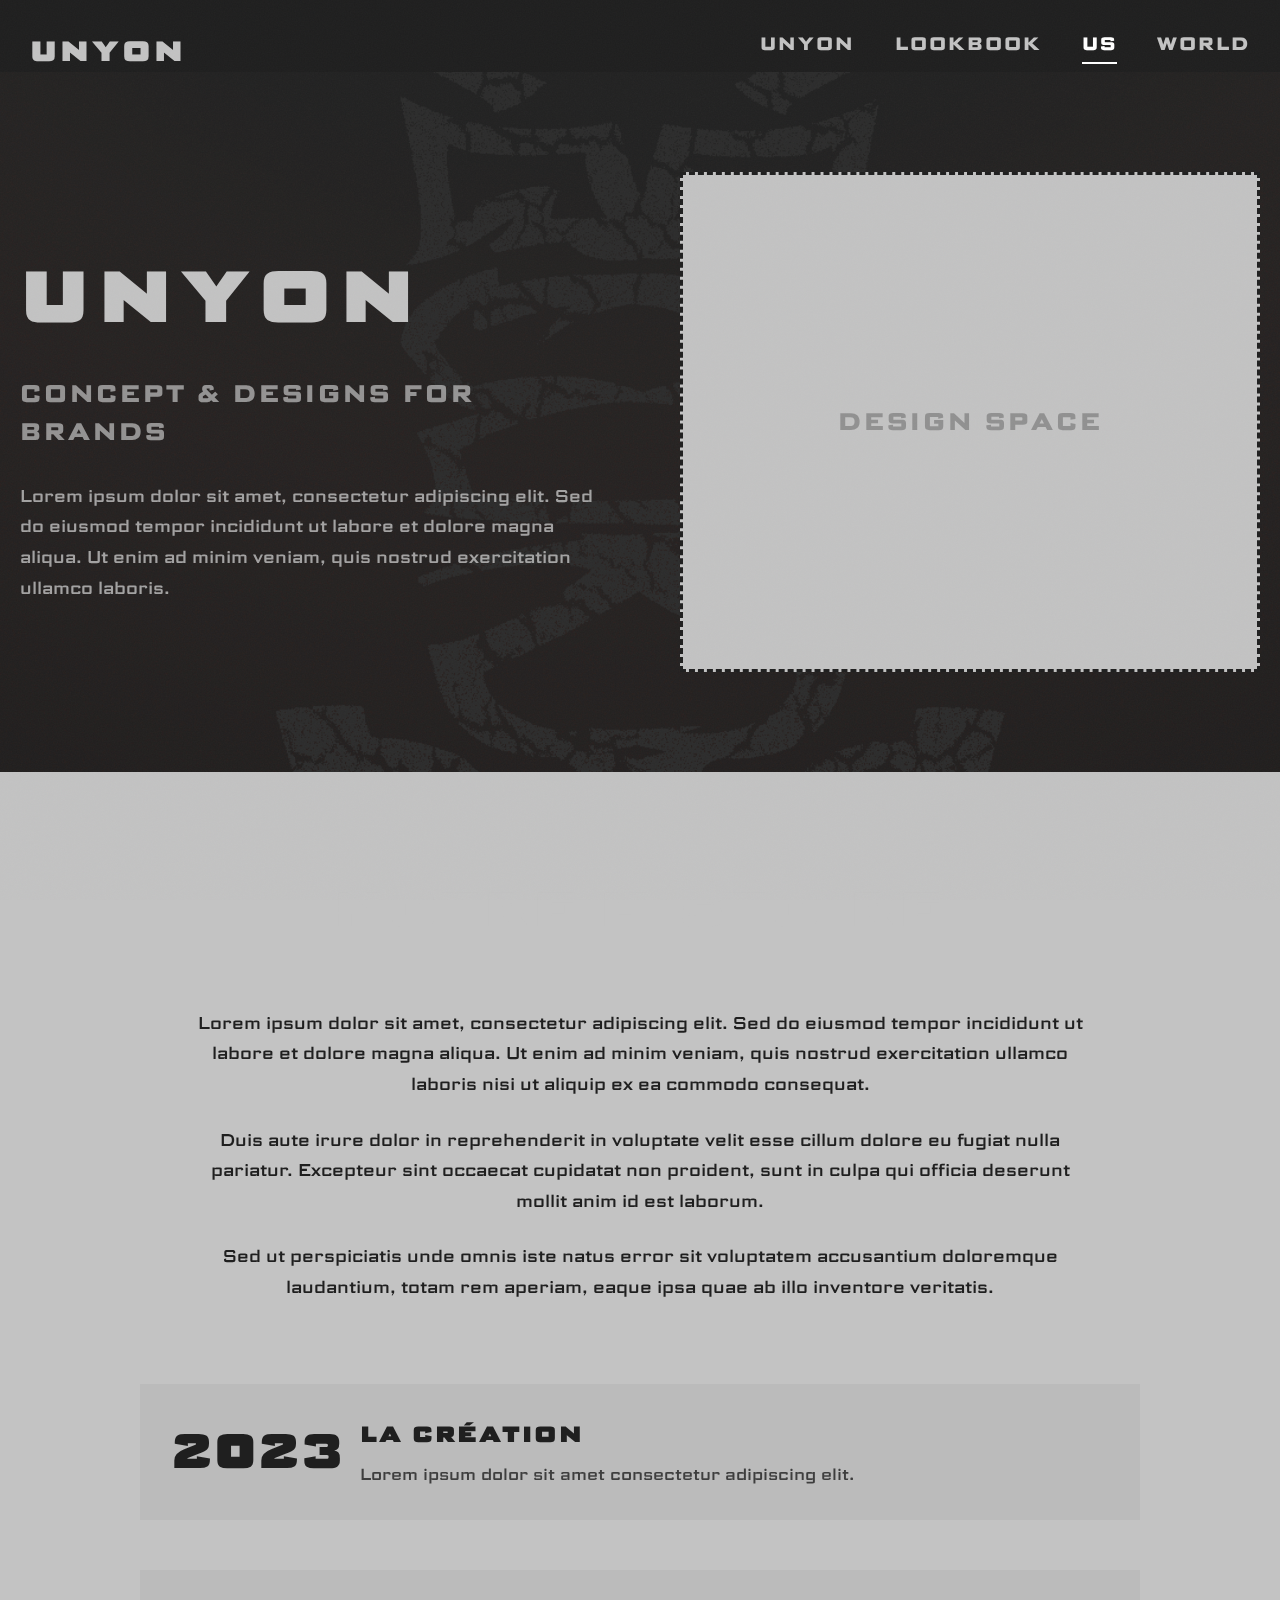
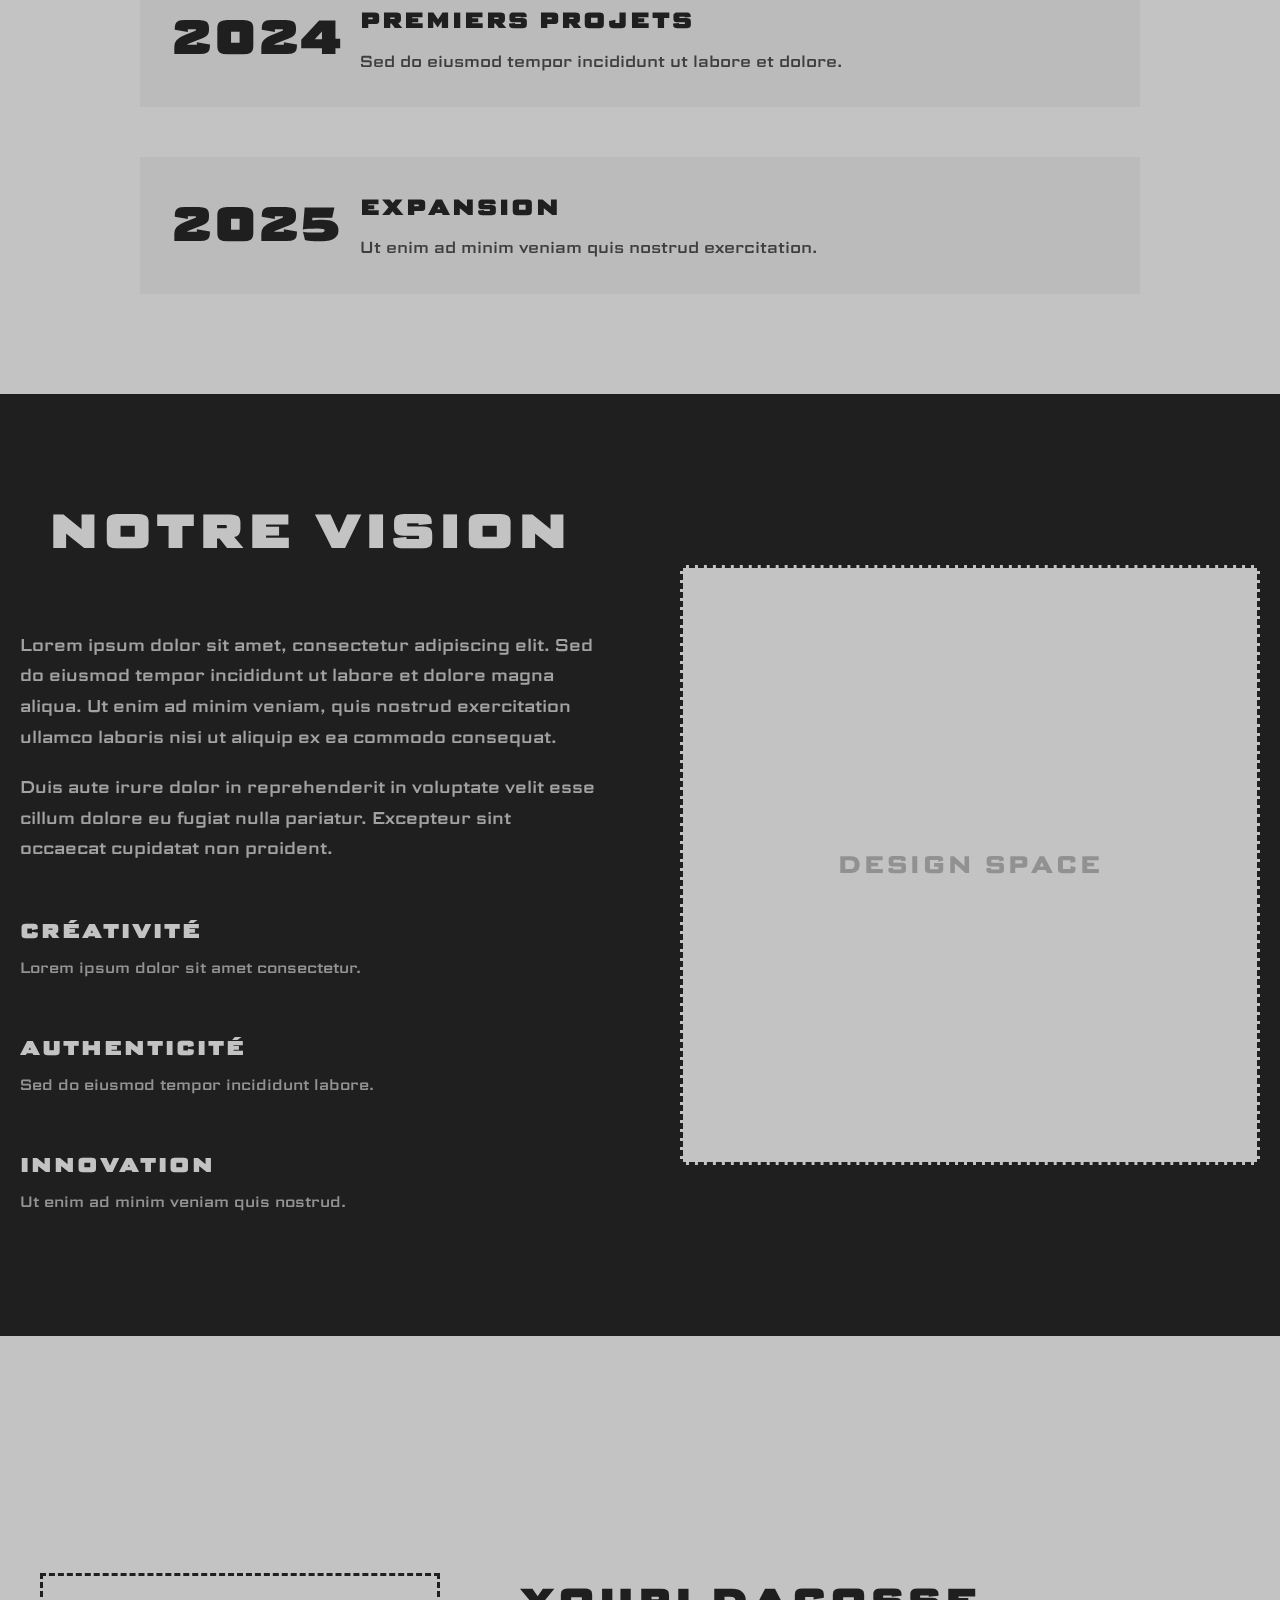
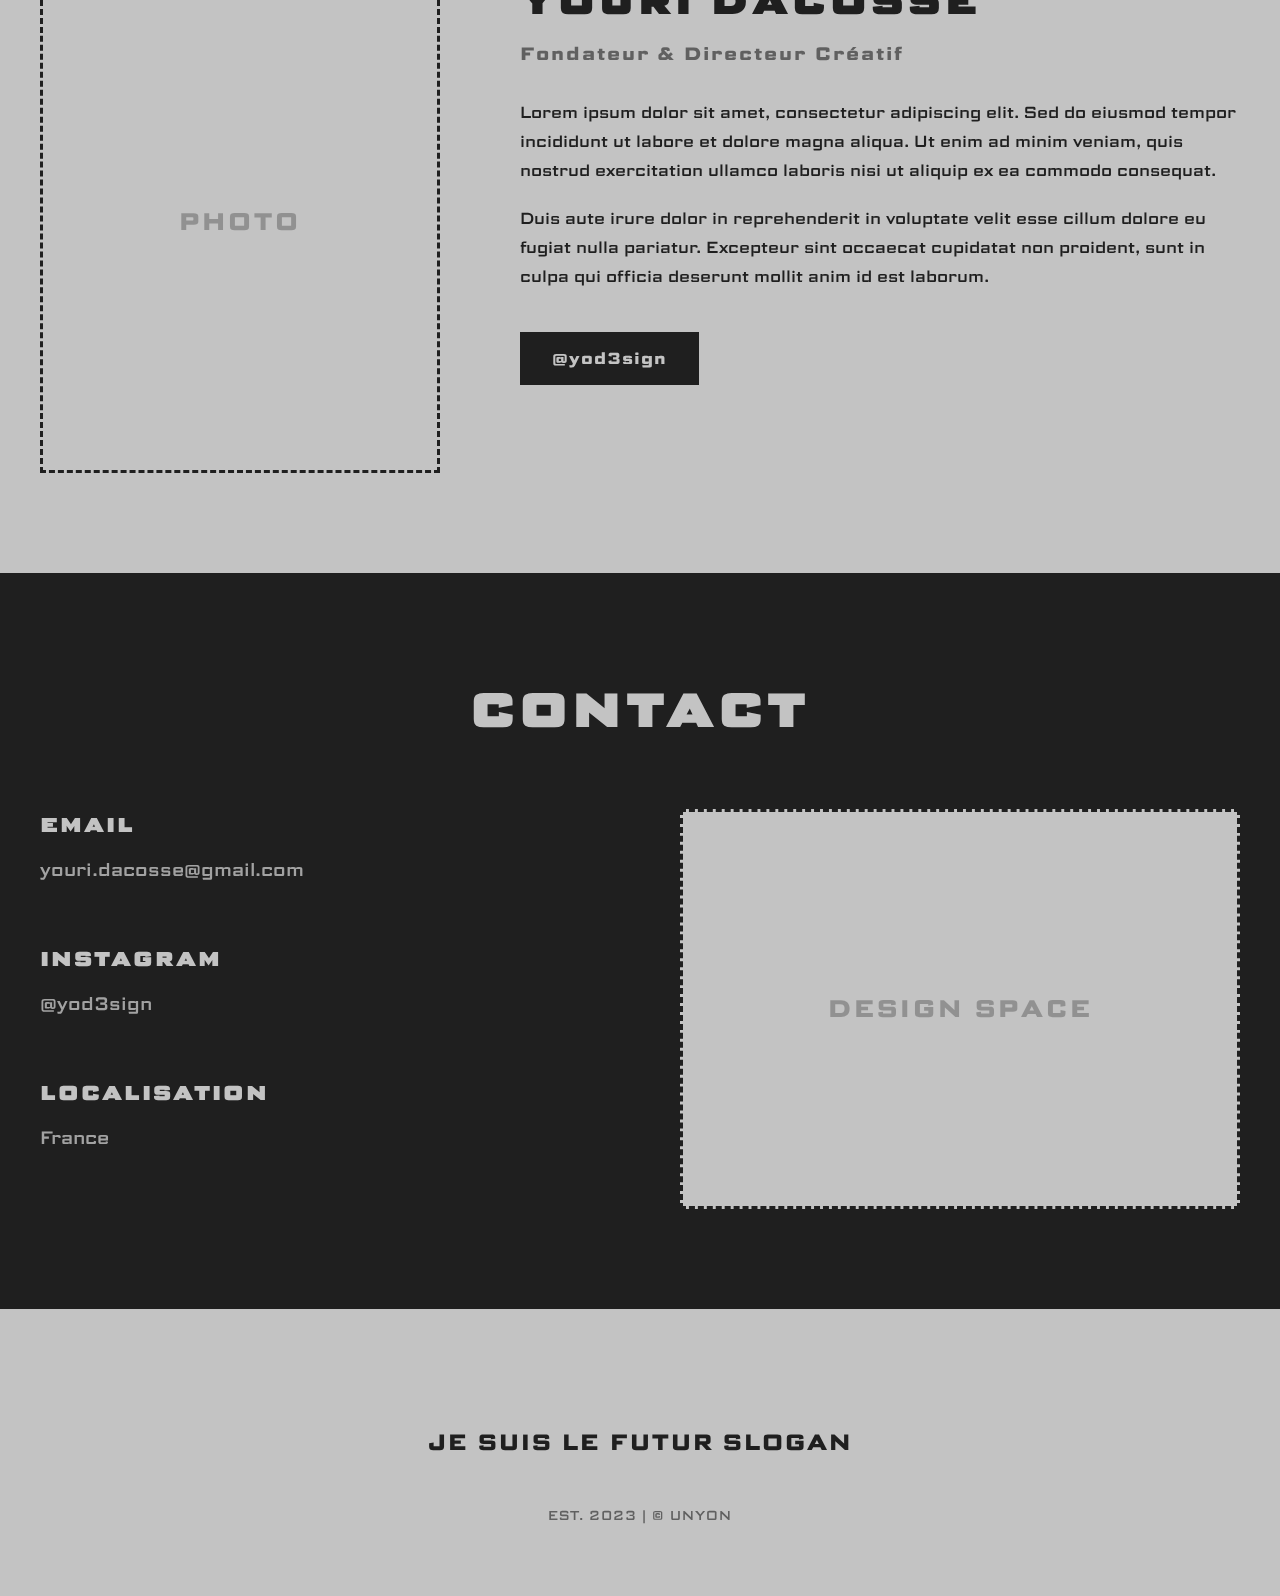
<file: us.html>
<!DOCTYPE html>
<html lang="fr">
<head>
    <meta charset="UTF-8">
    <meta name="viewport" content="width=device-width, initial-scale=1.0">
    <title>US - UNYON</title>
    <link rel="stylesheet" href="css/variables.css">
    <link rel="stylesheet" href="css/reset.css">
    <link rel="stylesheet" href="css/global.css">
    <link rel="stylesheet" href="css/header.css">
    <link rel="stylesheet" href="css/footer.css">
    <link rel="stylesheet" href="css/components.css">
    <link rel="stylesheet" href="css/us.css">
    <link href="https://fonts.googleapis.com/css2?family=Science+Gothic:wght@100..900&display=swap" rel="stylesheet">
    <link rel="icon" href="images/triangles/triangleback.png">
</head>

<body>
    <div class="site-background"></div>

    <header class="header-hero us-header">
        <h1 class="title-header">unYon</h1>
        <nav class="main-nav">
            <a href="index.html" class="nav-link">UNYON</a>
            <a href="galerie.html" class="nav-link">LOOKBOOK</a>
            <a href="us.html" class="nav-link active">US</a>
            <a href="world.html" class="nav-link">WORLD</a>
        </nav>
    </header>

    <main>
        <section class="us-hero">
            <div class="us-hero-content">
                <h2 class="us-hero-title">UNYON</h2>
                <p class="us-hero-subtitle">CONCEPT & DESIGNS FOR BRANDS</p>
                <p class="us-hero-text">
                    Lorem ipsum dolor sit amet, consectetur adipiscing elit. 
                    Sed do eiusmod tempor incididunt ut labore et dolore magna aliqua. 
                    Ut enim ad minim veniam, quis nostrud exercitation ullamco laboris.
                </p>
            </div>
            <div class="us-hero-image">
                <!-- Espace pour design ou image -->
                <div class="design-placeholder">
                    <span>DESIGN SPACE</span>
                </div>
            </div>
        </section>

        <!-- Notre Histoire -->
        <section class="us-story">
            <div class="us-story-content">
                <h3 class="section-title">NOTRE HISTOIRE</h3>
                <div class="us-story-text">
                    <p>
                        Lorem ipsum dolor sit amet, consectetur adipiscing elit. Sed do eiusmod tempor 
                        incididunt ut labore et dolore magna aliqua. Ut enim ad minim veniam, quis nostrud 
                        exercitation ullamco laboris nisi ut aliquip ex ea commodo consequat.
                    </p>
                    <p>
                        Duis aute irure dolor in reprehenderit in voluptate velit esse cillum dolore eu 
                        fugiat nulla pariatur. Excepteur sint occaecat cupidatat non proident, sunt in 
                        culpa qui officia deserunt mollit anim id est laborum.
                    </p>
                    <p>
                        Sed ut perspiciatis unde omnis iste natus error sit voluptatem accusantium doloremque 
                        laudantium, totam rem aperiam, eaque ipsa quae ab illo inventore veritatis.
                    </p>
                </div>
            </div>
            
            <!-- Timeline Design -->
            <div class="timeline">
                <div class="timeline-item">
                    <div class="timeline-year">2023</div>
                    <div class="timeline-content">
                        <h4>LA CRÉATION</h4>
                        <p>Lorem ipsum dolor sit amet consectetur adipiscing elit.</p>
                    </div>
                </div>
                <div class="timeline-item">
                    <div class="timeline-year">2024</div>
                    <div class="timeline-content">
                        <h4>PREMIERS PROJETS</h4>
                        <p>Sed do eiusmod tempor incididunt ut labore et dolore.</p>
                    </div>
                </div>
                <div class="timeline-item">
                    <div class="timeline-year">2025</div>
                    <div class="timeline-content">
                        <h4>EXPANSION</h4>
                        <p>Ut enim ad minim veniam quis nostrud exercitation.</p>
                    </div>
                </div>
            </div>
        </section>

        <!-- Notre Vision -->
        <section class="us-vision">
            <div class="us-vision-grid">
                <div class="us-vision-text">
                    <h3 class="section-title">NOTRE VISION</h3>
                    <p>
                        Lorem ipsum dolor sit amet, consectetur adipiscing elit. Sed do eiusmod tempor 
                        incididunt ut labore et dolore magna aliqua. Ut enim ad minim veniam, quis nostrud 
                        exercitation ullamco laboris nisi ut aliquip ex ea commodo consequat.
                    </p>
                    <p>
                        Duis aute irure dolor in reprehenderit in voluptate velit esse cillum dolore eu 
                        fugiat nulla pariatur. Excepteur sint occaecat cupidatat non proident.
                    </p>
                    
                    <!-- Valeurs -->
                    <div class="us-values">
                        <div class="value-item">
                            <h4>CRÉATIVITÉ</h4>
                            <p>Lorem ipsum dolor sit amet consectetur.</p>
                        </div>
                        <div class="value-item">
                            <h4>AUTHENTICITÉ</h4>
                            <p>Sed do eiusmod tempor incididunt labore.</p>
                        </div>
                        <div class="value-item">
                            <h4>INNOVATION</h4>
                            <p>Ut enim ad minim veniam quis nostrud.</p>
                        </div>
                    </div>
                </div>
                
                <div class="us-vision-image">
                    <!-- Espace pour design ou image -->
                    <div class="design-placeholder">
                        <span>DESIGN SPACE</span>
                    </div>
                </div>
            </div>
        </section>

        <!-- Le Créateur -->
        <section class="us-creator">
            <h3 class="section-title">LE CRÉATEUR</h3>
            
            <div class="us-creator-grid">
                <div class="us-creator-image">
                    <!-- Espace pour photo créateur -->
                    <div class="design-placeholder creator">
                        <span>PHOTO</span>
                    </div>
                </div>
                
                <div class="us-creator-bio">
                    <h4 class="creator-name">YOURI DACOSSE</h4>
                    <p class="creator-title">Fondateur & Directeur Créatif</p>
                    
                    <div class="creator-text">
                        <p>
                            Lorem ipsum dolor sit amet, consectetur adipiscing elit. Sed do eiusmod tempor 
                            incididunt ut labore et dolore magna aliqua. Ut enim ad minim veniam, quis nostrud 
                            exercitation ullamco laboris nisi ut aliquip ex ea commodo consequat.
                        </p>
                        <p>
                            Duis aute irure dolor in reprehenderit in voluptate velit esse cillum dolore eu 
                            fugiat nulla pariatur. Excepteur sint occaecat cupidatat non proident, sunt in 
                            culpa qui officia deserunt mollit anim id est laborum.
                        </p>
                    </div>
                    
                    <!-- Réseaux sociaux -->
                    <div class="creator-socials">
                        <a href="https://instagram.com/yod3sign" target="_blank" class="social-link">
                            <span>@yod3sign</span>
                        </a>
                    </div>
                </div>
            </div>
        </section>

        <!-- Contact -->
        <section class="us-contact">
            <h3 class="section-title">CONTACT</h3>
            
            <div class="us-contact-grid">
                <div class="contact-info">
                    <div class="contact-item">
                        <h4>EMAIL</h4>
                        <a href="mailto:youri.dacosse@gmail.com">youri.dacosse@gmail.com</a>
                    </div>
                    
                    <div class="contact-item">
                        <h4>INSTAGRAM</h4>
                        <a href="https://instagram.com/yod3sign" target="_blank">@yod3sign</a>
                    </div>
                    
                    <div class="contact-item">
                        <h4>LOCALISATION</h4>
                        <p>France</p>
                    </div>
                </div>
                
                <div class="contact-design">
                    <!-- Espace pour design -->
                    <div class="design-placeholder">
                        <span>DESIGN SPACE</span>
                    </div>
                </div>
            </div>
        </section>
    </main>

    <footer class="footer-section">
        <div class="footer-logo">
            <img src="images/brands/Logo 1.png" alt="Brand 1" loading="lazy">
            <img src="images/brands/logo 2.png" alt="Brand 2" loading="lazy">
            <img src="images/brands/logo 3.png" alt="Brand 3" loading="lazy">
            <img src="images/brands/logo 4.png" alt="Brand 4" loading="lazy">
            <img src="images/brands/logo 5.png" alt="Brand 5" loading="lazy">
            <img src="images/brands/logo 6.png" alt="Brand 6" loading="lazy">
            <img src="images/brands/logo 7.png" alt="Brand 7" loading="lazy">
        </div>

        <p class="footer-slogan">JE SUIS LE FUTUR SLOGAN</p>
        <p class="footer-copyright">EST. 2023 | © UNYON</p>
    </footer>

    <script src="js/global.js"></script>
    <script src="js/us.js"></script>
</body>
</html>
</file>
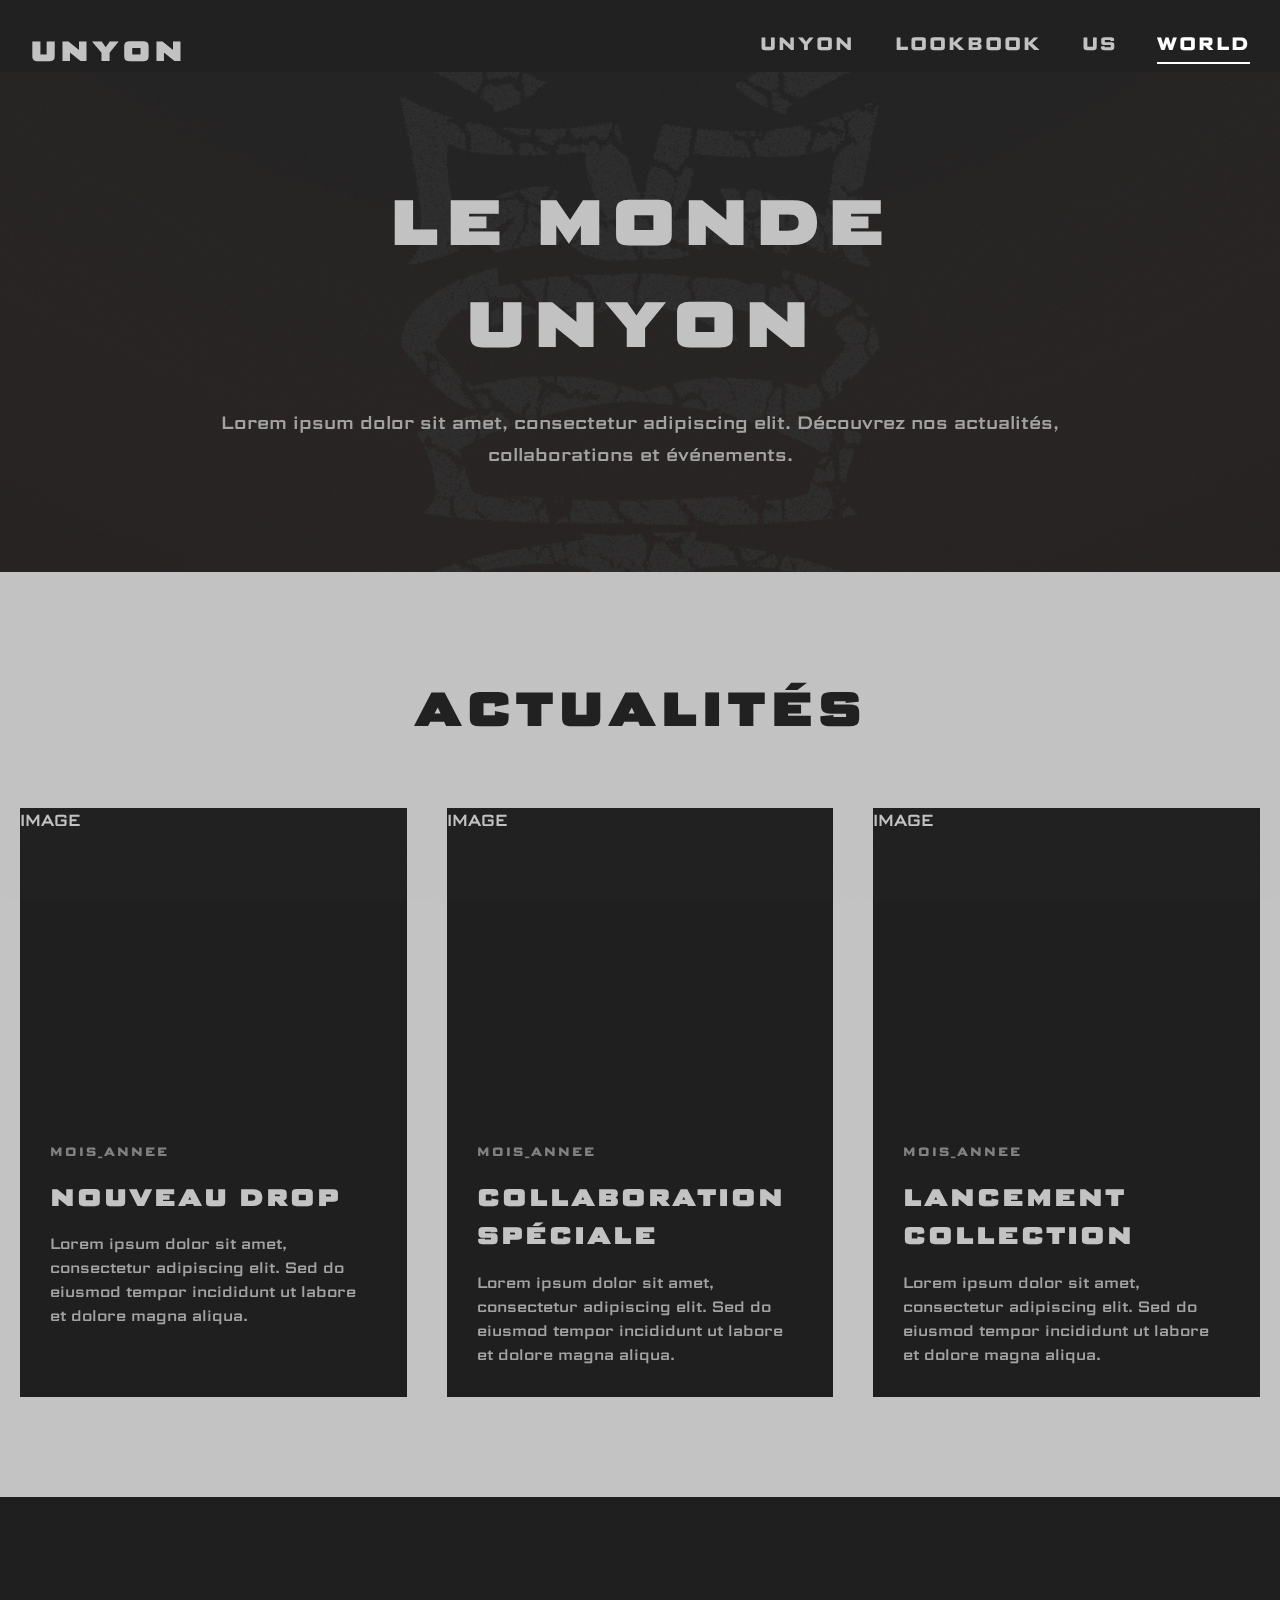
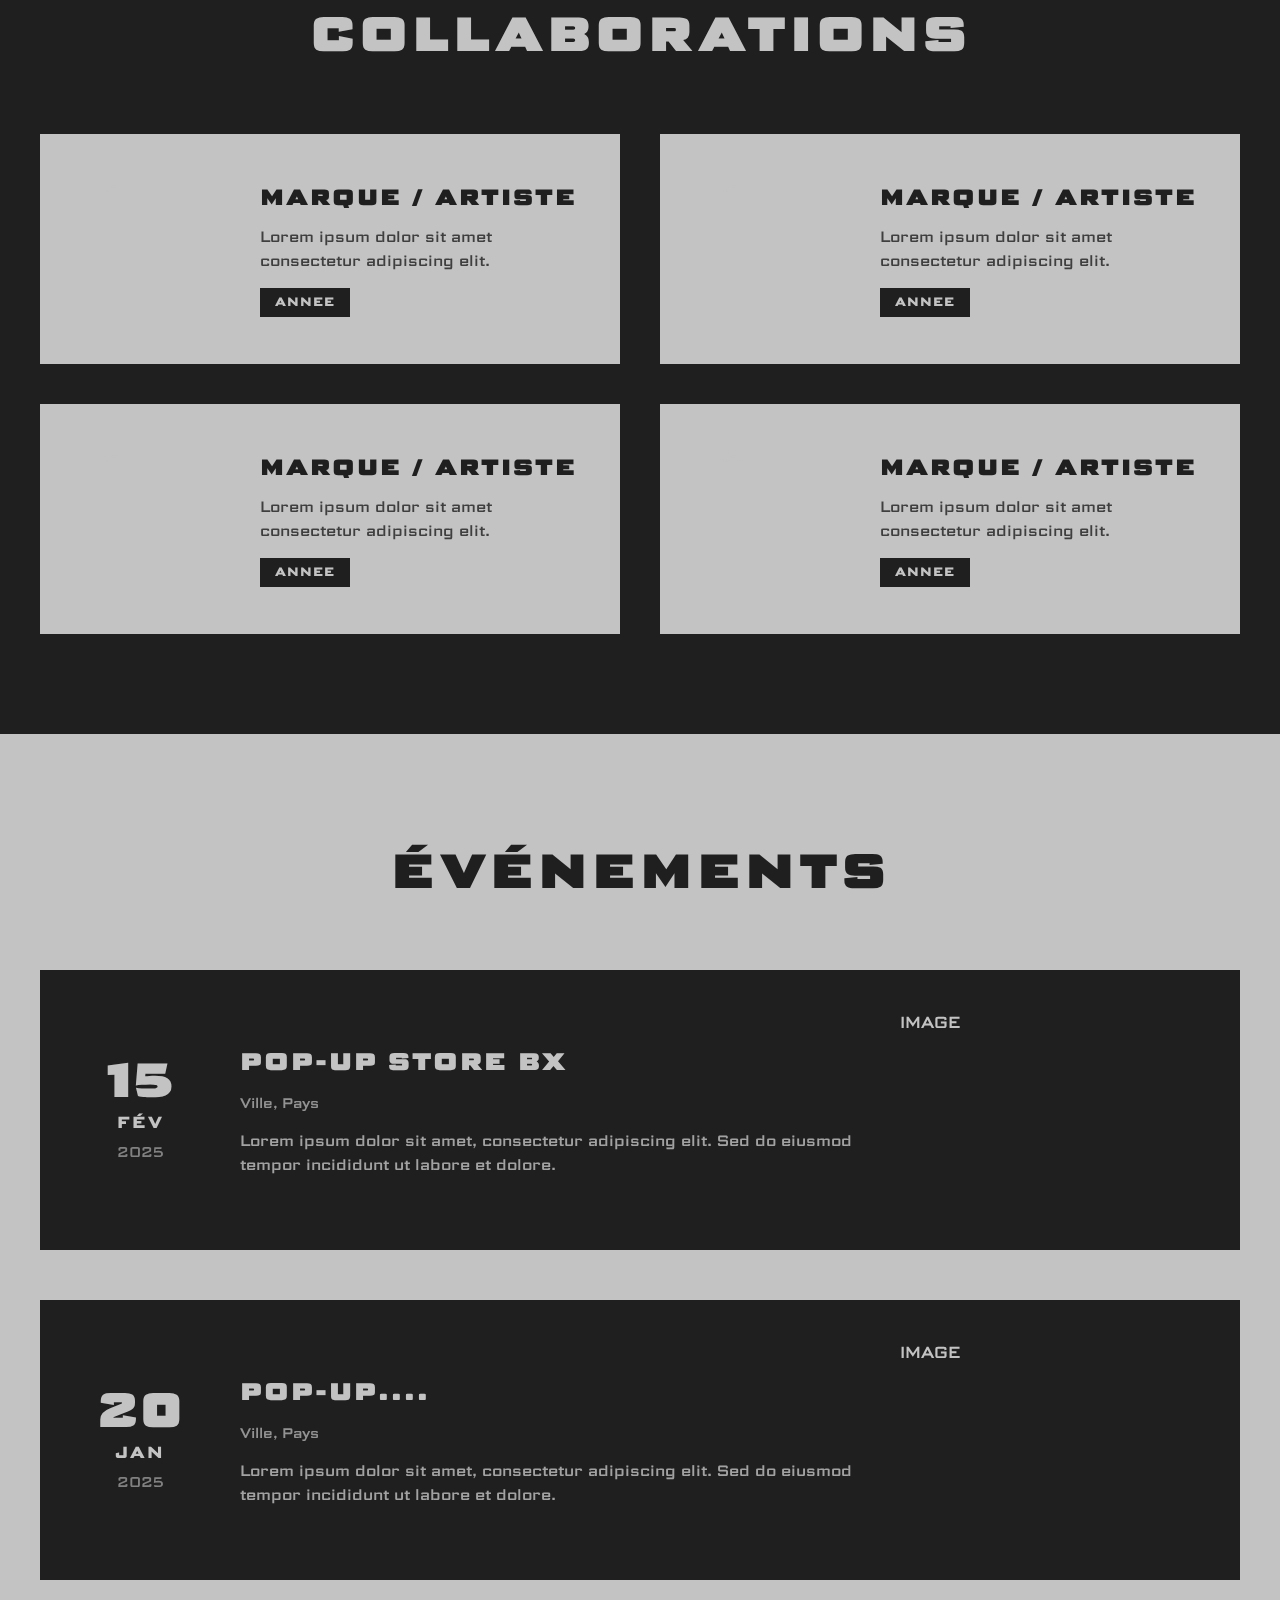
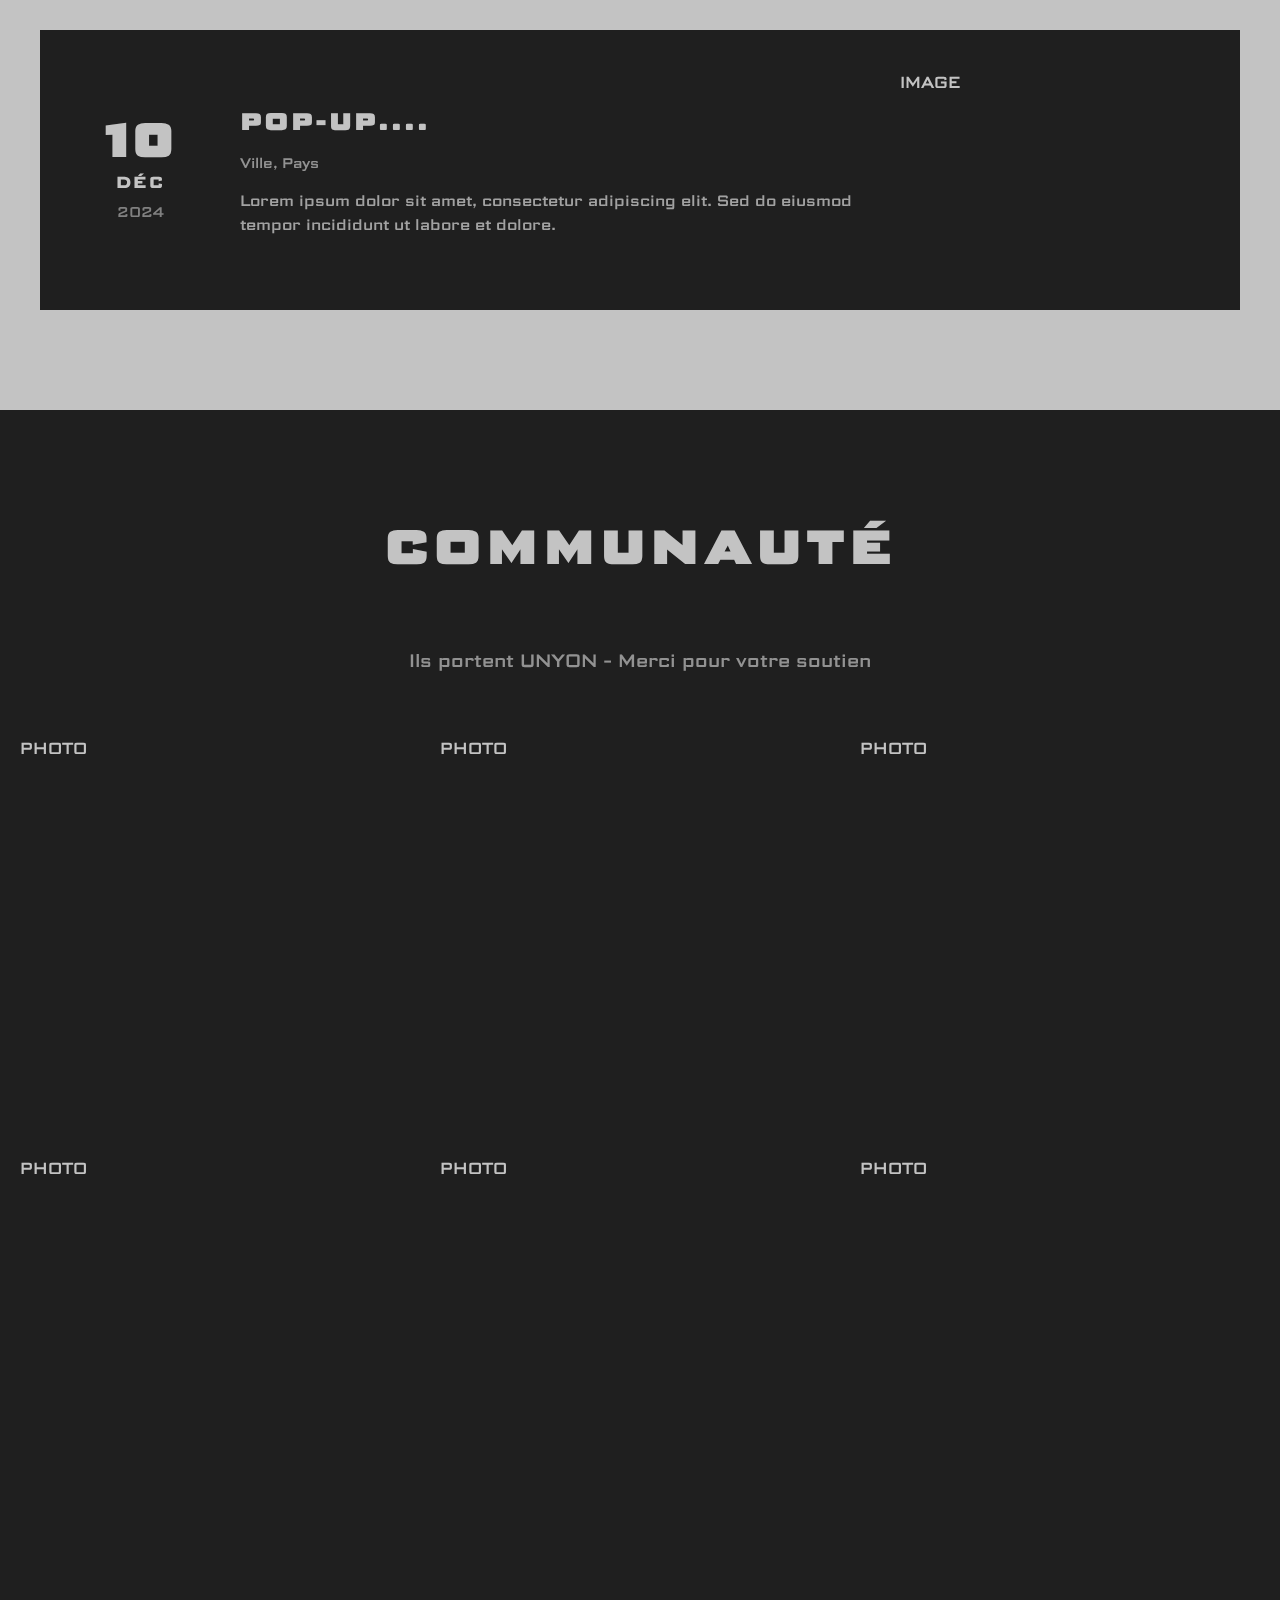
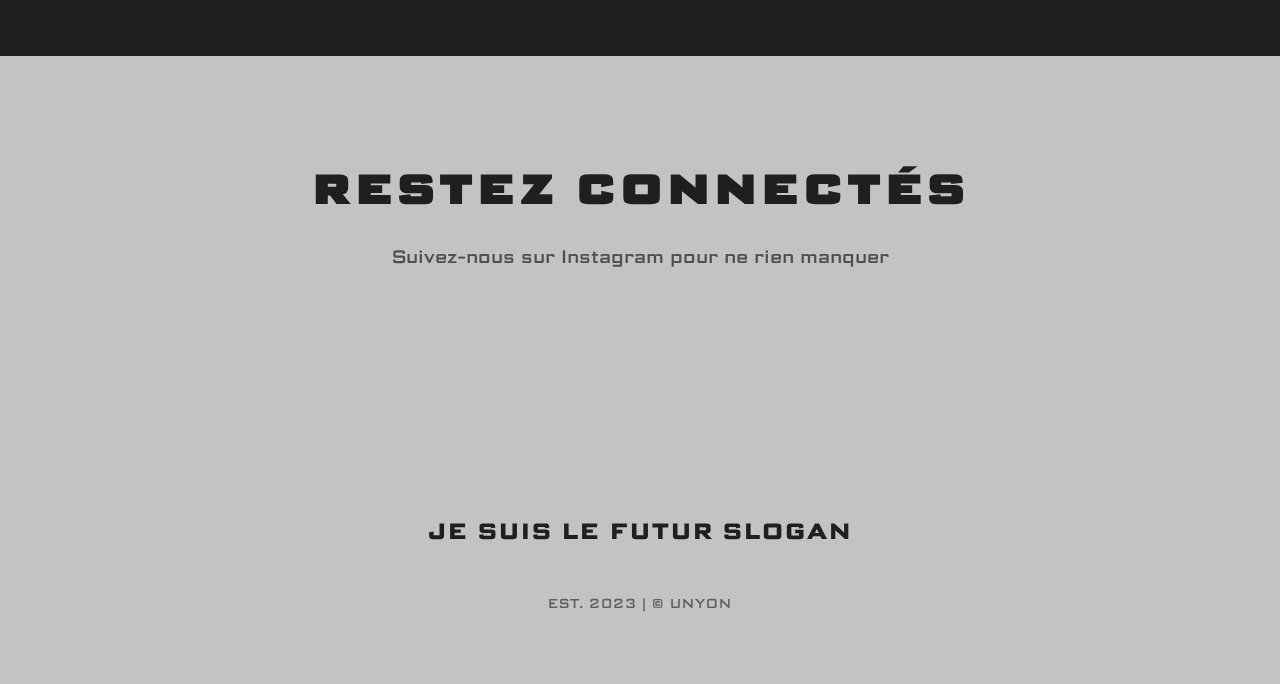
<file: world.html>
<!DOCTYPE html>
<html lang="fr">
<head>
    <meta charset="UTF-8">
    <meta name="viewport" content="width=device-width, initial-scale=1.0">
    <title>WORLD - UNYON</title>
    <link rel="stylesheet" href="css/variables.css">
    <link rel="stylesheet" href="css/reset.css">
    <link rel="stylesheet" href="css/global.css">
    <link rel="stylesheet" href="css/header.css">
    <link rel="stylesheet" href="css/footer.css">
    <link rel="stylesheet" href="css/components.css">
    <link rel="stylesheet" href="css/world.css">
    <link href="https://fonts.googleapis.com/css2?family=Science+Gothic:wght@100..900&display=swap" rel="stylesheet">
    <link rel="icon" href="images/triangles/triangleback.png">
</head>

<body>
    <div class="site-background"></div>
    
    <header class="header-hero world-header">
        <h1 class="title-header">unYon</h1>
        
        <nav class="main-nav">
            <a href="index.html" class="nav-link">UNYON</a>
            <a href="galerie.html" class="nav-link">LOOKBOOK</a>
            <a href="us.html" class="nav-link">US</a>
            <a href="world.html" class="nav-link active">WORLD</a>
        </nav>
    </header>

    <main>
        <section class="world-hero">
            <h2 class="world-hero-title">LE MONDE UNYON</h2>
            <p class="world-hero-subtitle">
                Lorem ipsum dolor sit amet, consectetur adipiscing elit. 
                Découvrez nos actualités, collaborations et événements.
            </p>
        </section>

        <section class="world-news">
            <h3 class="section-title">ACTUALITÉS</h3>
            
            <div class="news-grid">
                <article class="news-card">
                    <div class="news-image">
                        <div class="design-placeholder">
                            <span>IMAGE</span>
                        </div>
                    </div>
                    <div class="news-content">
                        <span class="news-date">MOIS_ANNEE</span>
                        <h4 class="news-title">NOUVEAU DROP</h4>
                        <p class="news-text">
                            Lorem ipsum dolor sit amet, consectetur adipiscing elit. 
                            Sed do eiusmod tempor incididunt ut labore et dolore magna aliqua.
                        </p>
                    </div>
                </article>

                <article class="news-card">
                    <div class="news-image">
                        <div class="design-placeholder">
                            <span>IMAGE</span>
                        </div>
                    </div>
                    <div class="news-content">
                        <span class="news-date">MOIS_ANNEE</span>
                        <h4 class="news-title">COLLABORATION SPÉCIALE</h4>
                        <p class="news-text">
                            Lorem ipsum dolor sit amet, consectetur adipiscing elit. 
                            Sed do eiusmod tempor incididunt ut labore et dolore magna aliqua.
                        </p>
                    </div>
                </article>

                <article class="news-card">
                    <div class="news-image">
                        <div class="design-placeholder">
                            <span>IMAGE</span>
                        </div>
                    </div>
                    <div class="news-content">
                        <span class="news-date">MOIS_ANNEE</span>
                        <h4 class="news-title">LANCEMENT COLLECTION</h4>
                        <p class="news-text">
                            Lorem ipsum dolor sit amet, consectetur adipiscing elit. 
                            Sed do eiusmod tempor incididunt ut labore et dolore magna aliqua.
                        </p>
                    </div>
                </article>
            </div>
        </section>


        <section class="world-collabs">
            <h3 class="section-title">COLLABORATIONS</h3>
            
            <div class="collabs-grid">
                <div class="collab-card">
                    <div class="collab-logo">
                        <div class="design-placeholder">
                            <span>LOGO</span>
                        </div>
                    </div>
                    <div class="collab-info">
                        <h4>MARQUE / ARTISTE</h4>
                        <p>Lorem ipsum dolor sit amet consectetur adipiscing elit.</p>
                        <span class="collab-year">ANNEE</span>
                    </div>
                </div>

                <div class="collab-card">
                    <div class="collab-logo">
                        <div class="design-placeholder">
                            <span>LOGO</span>
                        </div>
                    </div>
                    <div class="collab-info">
                        <h4>MARQUE / ARTISTE</h4>
                        <p>Lorem ipsum dolor sit amet consectetur adipiscing elit.</p>
                        <span class="collab-year">ANNEE</span>
                    </div>
                </div>

                <div class="collab-card">
                    <div class="collab-logo">
                        <div class="design-placeholder">
                            <span>LOGO</span>
                        </div>
                    </div>
                    <div class="collab-info">
                        <h4>MARQUE / ARTISTE</h4>
                        <p>Lorem ipsum dolor sit amet consectetur adipiscing elit.</p>
                        <span class="collab-year">ANNEE</span>
                    </div>
                </div>

                <div class="collab-card">
                    <div class="collab-logo">
                        <div class="design-placeholder">
                            <span>LOGO</span>
                        </div>
                    </div>
                    <div class="collab-info">
                        <h4>MARQUE / ARTISTE</h4>
                        <p>Lorem ipsum dolor sit amet consectetur adipiscing elit.</p>
                        <span class="collab-year">ANNEE</span>
                    </div>
                </div>
            </div>
        </section>


        <section class="world-events">
            <h3 class="section-title">ÉVÉNEMENTS</h3>
            
            <div class="events-timeline">
                <div class="event-item">
                    <div class="event-date">
                        <span class="event-day">15</span>
                        <span class="event-month">FÉV</span>
                        <span class="event-year">2025</span>
                    </div>
                    <div class="event-content">
                        <h4>POP-UP STORE BX</h4>
                        <p class="event-location">Ville, Pays</p>
                        <p class="event-description">
                            Lorem ipsum dolor sit amet, consectetur adipiscing elit. 
                            Sed do eiusmod tempor incididunt ut labore et dolore.
                        </p>
                    </div>
                    <div class="event-image">
                        <div class="design-placeholder">
                            <span>IMAGE</span>
                        </div>
                    </div>
                </div>

                <div class="event-item">
                    <div class="event-date">
                        <span class="event-day">20</span>
                        <span class="event-month">JAN</span>
                        <span class="event-year">2025</span>
                    </div>
                    <div class="event-content">
                        <h4>POP-UP....</h4>
                        <p class="event-location">Ville, Pays</p>
                        <p class="event-description">
                            Lorem ipsum dolor sit amet, consectetur adipiscing elit. 
                            Sed do eiusmod tempor incididunt ut labore et dolore.
                        </p>
                    </div>
                    <div class="event-image">
                        <div class="design-placeholder">
                            <span>IMAGE</span>
                        </div>
                    </div>
                </div>

                <div class="event-item">
                    <div class="event-date">
                        <span class="event-day">10</span>
                        <span class="event-month">DÉC</span>
                        <span class="event-year">2024</span>
                    </div>
                    <div class="event-content">
                        <h4>POP-UP....</h4>
                        <p class="event-location">Ville, Pays</p>
                        <p class="event-description">
                            Lorem ipsum dolor sit amet, consectetur adipiscing elit. 
                            Sed do eiusmod tempor incididunt ut labore et dolore.
                        </p>
                    </div>
                    <div class="event-image">
                        <div class="design-placeholder">
                            <span>IMAGE</span>
                        </div>
                    </div>
                </div>
            </div>
        </section>

        <!-- Communauté -->
        <section class="world-community">
            <h3 class="section-title">COMMUNAUTÉ</h3>
            <p class="community-subtitle">
                Ils portent UNYON - Merci pour votre soutien
            </p>
            
            <div class="community-grid">
                <div class="community-item">
                    <div class="design-placeholder">
                        <span>PHOTO</span>
                    </div>
                </div>
                <div class="community-item">
                    <div class="design-placeholder">
                        <span>PHOTO</span>
                    </div>
                </div>
                <div class="community-item">
                    <div class="design-placeholder">
                        <span>PHOTO</span>
                    </div>
                </div>
                <div class="community-item">
                    <div class="design-placeholder">
                        <span>PHOTO</span>
                    </div>
                </div>
                <div class="community-item">
                    <div class="design-placeholder">
                        <span>PHOTO</span>
                    </div>
                </div>
                <div class="community-item">
                    <div class="design-placeholder">
                        <span>PHOTO</span>
                    </div>
                </div>
            </div>
        </section>

        <!-- Call to Action -->
        <section class="world-cta">
            <h3>RESTEZ CONNECTÉS</h3>
            <p>Suivez-nous sur Instagram pour ne rien manquer</p>
            <div class="cta-buttons">
                <a href="https://instagram.com/yod3sign" target="_blank" class="cta-btn">
                    @yod3sign
                </a>
            </div>
        </section>
    </main>

    <!-- Footer -->
    <footer class="footer-section">
        <div class="footer-logo">
            <img src="images/brands/Logo 1.png" alt="Brand 1" loading="lazy">
            <img src="images/brands/logo 2.png" alt="Brand 2" loading="lazy">
            <img src="images/brands/logo 3.png" alt="Brand 3" loading="lazy">
            <img src="images/brands/logo 4.png" alt="Brand 4" loading="lazy">
            <img src="images/brands/logo 5.png" alt="Brand 5" loading="lazy">
            <img src="images/brands/logo 6.png" alt="Brand 6" loading="lazy">
            <img src="images/brands/logo 7.png" alt="Brand 7" loading="lazy">
        </div>

        <p class="footer-slogan">JE SUIS LE FUTUR SLOGAN</p>
        <p class="footer-copyright">EST. 2023 | © UNYON</p>
    </footer>

    <script src="js/global.js"></script>
<script src="js/world.js"></script>
</body>
</html>
</file>
<file: css/variables.css>
:root {
    --color-bg: #1f1f1f; 
    --color-card: #c3c3c3; 
    --font-main: "Science Gothic", sans-serif;
    --radius: 25px;
    --transition: all 0.3s ease;
}
</file>
<file: css/global.css>
body {
    background-color: var(--color-bg);
    font-family: var(--font-main);
    font-size: 16px;
    line-height: 1.6;
    color: var(--color-card);
}

/* Texture grain */
body::before {
    content: '';
    position: fixed;
    top: 0;
    left: 0;
    width: 100%;
    height: 100%;
    background-image: url('data:image/svg+xml;utf8,<svg viewBox="0 0 200 200" xmlns="http://www.w3.org/2000/svg"><filter id="noiseFilter"><feTurbulence type="fractalNoise" baseFrequency="3.5" numOctaves="4" stitchTiles="stitch"/></filter><rect width="100%" height="100%" filter="url(%23noiseFilter)"/></svg>');
    opacity: 0.03;
    pointer-events: none;
    z-index: 9999;
}

/* Background artwork */
.site-background {
    position: fixed;
    top: 0;
    left: 0;
    width: 100%;
    height: 100%;
    background-image: url('/images/background/fondsite.jpg');
    background-size: cover;
    background-position: center;
    background-repeat: no-repeat;
    opacity: 0.15;
    z-index: -2;
    pointer-events: none;
}

/* Scroll reveal général */
.reveal-element {
    opacity: 0;
    transform: translateY(50px);
    transition: opacity 0.8s ease, transform 0.8s ease;
}

.reveal-element.revealed {
    opacity: 1;
    transform: translateY(0);
}
</file>
<file: css/header.css>
/* Header commun */
.header-hero {
    width: 100%;
    min-height: 20vh;
    background-color: var(--color-bg);
    display: flex;
    justify-content: center;
    align-items: center;
    position: relative;
    padding: 40px 20px;  /* ← Réduit aussi */
}

/* Headers pages secondaires */
.galerie-header,
.us-header,
.world-header {
    min-height: 8vh !important;  /* ← Encore plus petit */
    padding: 30px 20px !important;
}

.title-header {
    position: absolute;
    top: 30px;
    left: 30px;
    font-size: 28px;
    color: var(--color-card);
    font-weight: 900;
    letter-spacing: 3px;
    text-transform: uppercase;
    z-index: 10;
}

/* Navigation */
.main-nav {
    position: absolute;
    top: 30px;
    right: 30px;
    display: flex;
    gap: 40px;
    z-index: 10;
}

.nav-link {
    font-size: 18px;
    color: var(--color-card);
    font-weight: 700;
    letter-spacing: 2px;
    text-transform: uppercase;
    position: relative;
    transition: color 0.3s ease;
}

.nav-link::after {
    content: '';
    position: absolute;
    bottom: -5px;
    left: 0;
    width: 0;
    height: 2px;
    background-color: #FFFFFF;
    transition: width 0.4s cubic-bezier(0.4, 0, 0.2, 1);
}

.nav-link:hover,
.nav-link.active {
    color: #FFFFFF;
}

.nav-link:hover::after,
.nav-link.active::after {
    width: 100%;
}

/* Responsive nav */
@media (max-width: 1024px) {
    .main-nav {
        top: 80px;
        right: 30px;
        flex-direction: column;
        gap: 15px;
    }
}
</file>
<file: css/footer.css>
.footer-section {
    padding: 70px 20px;
    background-color: var(--color-card);
    display: flex;
    flex-direction: column;
    align-items: center;
    gap: 45px;
    border-top: 1px solid var(--color-card);
    overflow: hidden;
}

.footer-logo {
    display: flex;
    gap: 80px;
    align-items: center;
    justify-content: center;
    width: max-content;
    will-change: transform;
}

.footer-logo img {
    width: 90px;
    height: auto;
    opacity: 0.6;
    transition: var(--transition);
    cursor: pointer;
    filter: grayscale(100%);
    flex-shrink: 0;
}

.footer-logo img:hover {
    opacity: 1;
    filter: grayscale(0%);
    transform: scale(1.15) translateY(-5px);
}

.footer-slogan {
    font-size: 22px;
    color: var(--color-bg);
    font-weight: 700;
    letter-spacing: 2px;
    text-transform: uppercase;
    text-align: center;
}

.footer-copyright {
    font-size: 13px;
    color: var(--color-bg);
    opacity: 0.6;
    letter-spacing: 1px;
}
</file>
<file: css/components.css>
/* Password Screen */
.password-screen {
    position: fixed;
    top: 0;
    left: 0;
    width: 100%;
    height: 100%;  
    background: var(--color-bg);
    display: flex;
    justify-content: center;
    align-items: center;
    z-index: 100000;
    opacity: 1;
    transition: opacity 0.5s ease;
}

.password-container {
    text-align: center;
    padding: 60px 40px;
    background: rgba(195, 195, 195, 0.05);
    border: 1px solid rgba(195, 195, 195, 0.1);
    border-radius: var(--radius);
    backdrop-filter: blur(10px);
    max-width: 450px;
    width: 90%;
}

.password-logo {
    width: 120px;
    margin: 0 auto 30px;
    animation: pulse 2s infinite;
}

.password-title {
    font-size: 32px;
    color: var(--color-card);
    font-weight: 900;
    letter-spacing: 3px;
    margin-bottom: 10px;
}

.password-subtitle {
    font-size: 14px;
    color: var(--color-card);
    opacity: 0.6;
    margin-bottom: 40px;
    letter-spacing: 1px;
}

.password-form {
    display: flex;
    flex-direction: column;
    gap: 20px;
}

.password-input {
    background: rgba(195, 195, 195, 0.1);
    border: 2px solid rgba(195, 195, 195, 0.2);
    border-radius: var(--radius);
    padding: 18px 25px;
    font-size: 20px;
    color: var(--color-card);
    font-family: var(--font-main);
    text-align: center;
    letter-spacing: 8px;
    font-weight: 700;
    transition: var(--transition);
    outline: none;
}

.password-input::placeholder {
    letter-spacing: 4px;
    opacity: 0.4;
}

.password-input:focus {
    border-color: var(--color-card);
    background: rgba(195, 195, 195, 0.15);
}

.password-btn {
    background: var(--color-card);
    color: var(--color-bg);
    border: 2px solid var(--color-card);
    border-radius: var(--radius);
    padding: 16px 40px;
    font-size: 16px;
    font-weight: 700;
    letter-spacing: 2px;
    text-transform: uppercase;
    cursor: pointer;
    transition: var(--transition);
    font-family: var(--font-main);
}

.password-btn:hover {
    background: transparent;
    color: var(--color-card);
    transform: translateY(-3px);
}

.password-error {
    margin-top: 20px;
    color: #ff4444;
    font-size: 14px;
    font-weight: 700;
    letter-spacing: 1px;
    min-height: 20px;
    animation: shake 0.5s;
}

/* Loader */
.loader {
    position: fixed;
    top: 0;
    left: 0;
    width: 100%;
    height: 100%;
    background: var(--color-bg);
    display: flex;
    justify-content: center;
    align-items: center;
    z-index: 99999;
    transition: opacity 0.5s;
}

.loader-logo {
    width: 150px;
    animation: pulse 2s infinite;
}

/* Scroll Progress Bar */
.scroll-progress-bar {
    position: fixed;
    top: 0;
    left: 0;
    height: 3px;
    background: linear-gradient(90deg, var(--color-card), #FFFFFF);
    z-index: 10000;
    width: 0;
    transition: width 0.1s ease;
    box-shadow: 0 0 10px rgba(195, 195, 195, 0.5);
}

/* Lightbox */
.lightbox {
    position: fixed;
    top: 0;
    left: 0;
    width: 100%;
    height: 100%;
    background: rgba(0, 0, 0, 0.95);
    display: none;
    justify-content: center;
    align-items: center;
    z-index: 100000;
}

.lightbox.active {
    display: flex;
}

.lightbox img {
    max-width: 90%;
    max-height: 90vh;
    object-fit: contain;
}

.lightbox-close {
    position: absolute;
    top: 30px;
    right: 30px;
    background: none;
    border: 2px solid var(--color-card);
    color: var(--color-card);
    font-size: 40px;
    width: 60px;
    height: 60px;
    cursor: pointer;
    transition: all 0.3s ease;
    line-height: 1;
}

.lightbox-close:hover {
    background: var(--color-card);
    color: var(--color-bg);
    transform: rotate(90deg);
}

.lightbox-nav {
    position: absolute;
    top: 50%;
    transform: translateY(-50%);
    background: rgba(195, 195, 195, 0.1);
    border: 2px solid var(--color-card);
    color: var(--color-card);
    font-size: 30px;
    width: 60px;
    height: 60px;
    cursor: pointer;
    transition: all 0.3s ease;
    backdrop-filter: blur(10px);
}

.lightbox-nav:hover {
    background: var(--color-card);
    color: var(--color-bg);
}

.lightbox-nav.prev {
    left: 30px;
}

.lightbox-nav.next {
    right: 30px;
}

.lightbox-counter {
    position: absolute;
    bottom: 30px;
    left: 50%;
    transform: translateX(-50%);
    color: var(--color-card);
    font-size: 20px;
    font-weight: bold;
    letter-spacing: 2px;
}

/* Animations */
@keyframes pulse {
    0%, 100% { transform: scale(1); }
    50% { transform: scale(1.03); }
}

@keyframes bounce {
    0%, 100% { transform: translateX(-50%) translateY(0); }
    50% { transform: translateX(-50%) translateY(-10px); }
}

@keyframes shake {
    0%, 100% { transform: translateX(0); }
    25% { transform: translateX(-10px); }
    75% { transform: translateX(10px); }
}

@keyframes rainbow {
    0% { filter: hue-rotate(0deg); }
    100% { filter: hue-rotate(360deg); }
}

/* Lightbox Responsive */
@media (max-width: 768px) {
    .lightbox-nav {
        width: 50px;
        height: 50px;
        font-size: 24px;
    }
    
    .lightbox-nav.prev {
        left: 10px;
    }
    
    .lightbox-nav.next {
        right: 10px;
    }
}
</file>
<file: css/us.css>
/****** US ******/ 

.us-hero {
    padding: 100px 20px;
    max-width: 1400px;
    margin: 0 auto;
    display: grid;
    grid-template-columns: 1fr 1fr;
    gap: 80px;
    align-items: center;
}

.us-hero-title {
    font-size: 72px;
    font-weight: 900;
    letter-spacing: 8px;
    color: var(--color-card);
    margin-bottom: 20px;
}

.us-hero-subtitle {
    font-size: 24px;
    font-weight: 700;
    letter-spacing: 3px;
    color: var(--color-card);
    opacity: 0.7;
    margin-bottom: 30px;
}

.us-hero-text {
    font-size: 17px;
    line-height: 1.8;
    color: var(--color-card);
    opacity: 0.8;
}

.us-hero-image {
    height: 500px;
}

/* Design Placeholder */
.design-placeholder {
    width: 100%;
    height: 100%;
    background: var(--color-card);
    display: flex;
    justify-content: center;
    align-items: center;
    border: 3px dashed var(--color-bg);
}

.design-placeholder span {
    font-size: 24px;
    font-weight: 700;
    letter-spacing: 3px;
    color: var(--color-bg);
    opacity: 0.3;
}

/* Notre Histoire */
.us-story {
    padding: 100px 20px;
    background: var(--color-card);
}

.us-story-content {
    max-width: 1200px;
    margin: 0 auto 80px;
    text-align: center;
}

.us-story-text {
    max-width: 900px;
    margin: 0 auto;
    display: flex;
    flex-direction: column;
    gap: 25px;
}

.us-story-text p {
    font-size: 17px;
    line-height: 1.8;
    color: var(--color-bg);
}

/* Timeline */
.timeline {
    max-width: 1000px;
    margin: 0 auto;
    display: flex;
    flex-direction: column;
    gap: 50px;
}

.timeline-item {
    display: grid;
    grid-template-columns: 150px 1fr;
    gap: 40px;
    align-items: center;
    padding: 30px;
    background: rgba(31, 31, 31, 0.05);
    transition: all 0.3s ease;
}

.timeline-item:hover {
    background: rgba(31, 31, 31, 0.1);
    transform: translateX(10px);
}

.timeline-year {
    font-size: 48px;
    font-weight: 900;
    color: var(--color-bg);
    text-align: center;
}

.timeline-content h4 {
    font-size: 22px;
    font-weight: 900;
    letter-spacing: 2px;
    color: var(--color-bg);
    margin-bottom: 10px;
}

.timeline-content p {
    font-size: 16px;
    line-height: 1.6;
    color: var(--color-bg);
    opacity: 0.8;
}

/* Notre Vision */
.us-vision {
    padding: 100px 20px;
}

.us-vision-grid {
    max-width: 1400px;
    margin: 0 auto;
    display: grid;
    grid-template-columns: 1fr 1fr;
    gap: 80px;
    align-items: center;
}

.us-vision-text p {
    font-size: 17px;
    line-height: 1.8;
    color: var(--color-card);
    opacity: 0.8;
    margin-bottom: 20px;
}

.us-values {
    margin-top: 50px;
    display: flex;
    flex-direction: column;
    gap: 30px;
}

.value-item h4 {
    font-size: 20px;
    font-weight: 900;
    letter-spacing: 2px;
    color: var(--color-card);
    margin-bottom: 8px;
}

.value-item p {
    font-size: 15px;
    opacity: 0.7;
}

.us-vision-image {
    height: 600px;
}

/* Le Créateur */
.us-creator {
    padding: 100px 20px;
    background: var(--color-card);
}

.us-creator-grid {
    max-width: 1200px;
    margin: 60px auto 0;
    display: grid;
    grid-template-columns: 400px 1fr;
    gap: 80px;
    align-items: start;
}

.us-creator-image {
    height: 500px;
}

.creator-name {
    font-size: 36px;
    font-weight: 900;
    letter-spacing: 4px;
    color: var(--color-bg);
    margin-bottom: 10px;
}

.creator-title {
    font-size: 18px;
    font-weight: 700;
    letter-spacing: 2px;
    color: var(--color-bg);
    opacity: 0.6;
    margin-bottom: 30px;
}

.creator-text {
    display: flex;
    flex-direction: column;
    gap: 20px;
    margin-bottom: 40px;
}

.creator-text p {
    font-size: 16px;
    line-height: 1.8;
    color: var(--color-bg);
}

.creator-socials {
    display: flex;
    gap: 20px;
}

.social-link {
    padding: 12px 30px;
    background: var(--color-bg);
    color: var(--color-card);
    border: 2px solid var(--color-bg);
    font-weight: 700;
    letter-spacing: 1px;
    transition: all 0.3s ease;
}

.social-link:hover {
    background: transparent;
    color: var(--color-bg);
    transform: translateY(-3px);
}

/* Contact */
.us-contact {
    padding: 100px 20px;
}

.us-contact-grid {
    max-width: 1200px;
    margin: 60px auto 0;
    display: grid;
    grid-template-columns: 1fr 1fr;
    gap: 80px;
}

.contact-info {
    display: flex;
    flex-direction: column;
    gap: 50px;
}

.contact-item h4 {
    font-size: 20px;
    font-weight: 900;
    letter-spacing: 2px;
    color: var(--color-card);
    margin-bottom: 15px;
}

.contact-item a {
    display: block;
    font-size: 18px;
    color: var(--color-card);
    opacity: 0.8;
    transition: all 0.3s ease;
    margin-bottom: 8px;
}

.contact-item a:hover {
    opacity: 1;
    transform: translateX(5px);
}

.contact-item p {
    font-size: 18px;
    color: var(--color-card);
    opacity: 0.8;
}

.contact-design {
    height: 400px;
}

.section-title {
    text-align: center;
    font-size: 48px;
    font-weight: 900;
    letter-spacing: 4px;
    margin-bottom: 60px;
    color: var(--color-card);
    text-transform: uppercase;
}

.us-story .section-title,
.us-vision .section-title,
.us-creator .section-title,
.us-contact .section-title {
    text-align: center;
}
/* Responsive US */
@media (max-width: 1024px) {
    .us-hero,
    .us-vision-grid,
    .us-creator-grid,
    .us-contact-grid {
        grid-template-columns: 1fr;
        gap: 50px;
    }
    
    .timeline-item {
        grid-template-columns: 100px 1fr;
        gap: 20px;
        padding: 20px;
    }
    
    .timeline-year {
        font-size: 32px;
    }
}
</file>
<file: css/world.css>
/***** world *****:

/* Hero Section */
.world-hero {
    padding: 100px 20px;
    text-align: center;
    max-width: 900px;
    margin: 0 auto;
}

.world-hero-title {
    font-size: 64px;
    font-weight: 900;
    letter-spacing: 6px;
    color: var(--color-card);
    margin-bottom: 30px;
}

.world-hero-subtitle {
    font-size: 18px;
    line-height: 1.8;
    color: var(--color-card);
    opacity: 0.8;
}

.world-news {
    padding: 100px 20px;
    background: var(--color-card);
}

.world-news .section-title {
    color: #1f1f1f;
}

.news-grid {
    max-width: 1400px;
    margin: 60px auto 0;
    display: grid;
    grid-template-columns: repeat(3, 1fr);
    gap: 40px;
}

.news-card {
    background: var(--color-bg);
    overflow: hidden;
    transition: transform 0.3s ease;
}

.news-card:hover {
    transform: translateY(-10px);
}

.news-image {
    height: 300px;
}

.news-content {
    padding: 30px;
}

.news-date {
    font-size: 12px;
    font-weight: 700;
    letter-spacing: 2px;
    color: var(--color-card);
    opacity: 0.6;
}

.news-title {
    font-size: 24px;
    font-weight: 900;
    letter-spacing: 2px;
    color: var(--color-card);
    margin: 15px 0;
}

.news-text {
    font-size: 15px;
    line-height: 1.6;
    color: var(--color-card);
    opacity: 0.8;
}

/* Collaborations */
.world-collabs {
    padding: 100px 20px;
}

.collabs-grid {
    max-width: 1200px;
    margin: 60px auto 0;
    display: grid;
    grid-template-columns: repeat(2, 1fr);
    gap: 40px;
}

.collab-card {
    background: var(--color-card);
    padding: 40px;
    display: flex;
    gap: 30px;
    align-items: center;
    transition: all 0.3s ease;
}

.collab-card:hover {
    transform: translateX(10px);
    box-shadow: 0 10px 40px rgba(0, 0, 0, 0.3);
}

.collab-logo {
    width: 150px;
    height: 150px;
    flex-shrink: 0;
}

.collab-info h4 {
    font-size: 22px;
    font-weight: 900;
    letter-spacing: 2px;
    color: var(--color-bg);
    margin-bottom: 10px;
}

.collab-info p {
    font-size: 15px;
    line-height: 1.6;
    color: var(--color-bg);
    opacity: 0.8;
    margin-bottom: 15px;
}

.collab-year {
    display: inline-block;
    padding: 5px 15px;
    background: var(--color-bg);
    color: var(--color-card);
    font-size: 12px;
    font-weight: 700;
    letter-spacing: 1px;
}

/* Événements */
.world-events {
    padding: 100px 20px;
    background: var(--color-card);
}

.world-events .section-title {
    color: #1f1f1f;
}

.events-timeline {
    max-width: 1200px;
    margin: 60px auto 0;
    display: flex;
    flex-direction: column;
    gap: 50px;
}

.event-item {
    display: grid;
    grid-template-columns: 120px 1fr 300px;
    gap: 40px;
    align-items: center;
    padding: 40px;
    background: var(--color-bg);
    transition: all 0.3s ease;
}

.event-item:hover {
    transform: scale(1.02);
    box-shadow: 0 15px 50px rgba(0, 0, 0, 0.4);
}

.event-date {
    text-align: center;
    display: flex;
    flex-direction: column;
}

.event-day {
    font-size: 48px;
    font-weight: 900;
    color: var(--color-card);
    line-height: 1;
}

.event-month {
    font-size: 16px;
    font-weight: 700;
    letter-spacing: 2px;
    color: var(--color-card);
    margin: 5px 0;
}

.event-year {
    font-size: 14px;
    color: var(--color-card);
    opacity: 0.6;
}

.event-content h4 {
    font-size: 24px;
    font-weight: 900;
    letter-spacing: 2px;
    color: var(--color-card);
    margin-bottom: 10px;
}

.event-location {
    font-size: 14px;
    color: var(--color-card);
    opacity: 0.7;
    margin-bottom: 15px;
}

.event-description {
    font-size: 15px;
    line-height: 1.6;
    color: var(--color-card);
    opacity: 0.8;
}

.event-image {
    height: 200px;
}

/* Communauté */
.world-community {
    padding: 100px 20px;
}

.community-subtitle {
    text-align: center;
    font-size: 18px;
    color: var(--color-card);
    opacity: 0.7;
    margin-bottom: 60px;
}

.community-grid {
    max-width: 1400px;
    margin: 0 auto;
    display: grid;
    grid-template-columns: repeat(3, 1fr);
    gap: 20px;
}

.community-item {
    aspect-ratio: 1;
    overflow: hidden;
    cursor: pointer;
    transition: transform 0.3s ease;
}

.community-item:hover {
    transform: scale(1.05);
}

/* Call to Action */
.world-cta {
    padding: 100px 20px;
    background: var(--color-card);
    text-align: center;
}

.world-cta h3 {
    font-size: 42px;
    font-weight: 900;
    letter-spacing: 4px;
    color: var(--color-bg);
    margin-bottom: 20px;
}

.world-cta p {
    font-size: 18px;
    color: var(--color-bg);
    opacity: 0.7;
}

.section-title {
    text-align: center;
    font-size: 48px;
    font-weight: 900;
    letter-spacing: 4px;
    margin-bottom: 60px;
    color: var(--color-card);
    text-transform: uppercase;
}

/* Titres sections US - centrer */
.us-story .section-title,
.us-vision .section-title,
.us-creator .section-title,
.us-contact .section-title {
    text-align: center;  /* ← Force centrage */
}
</file>
